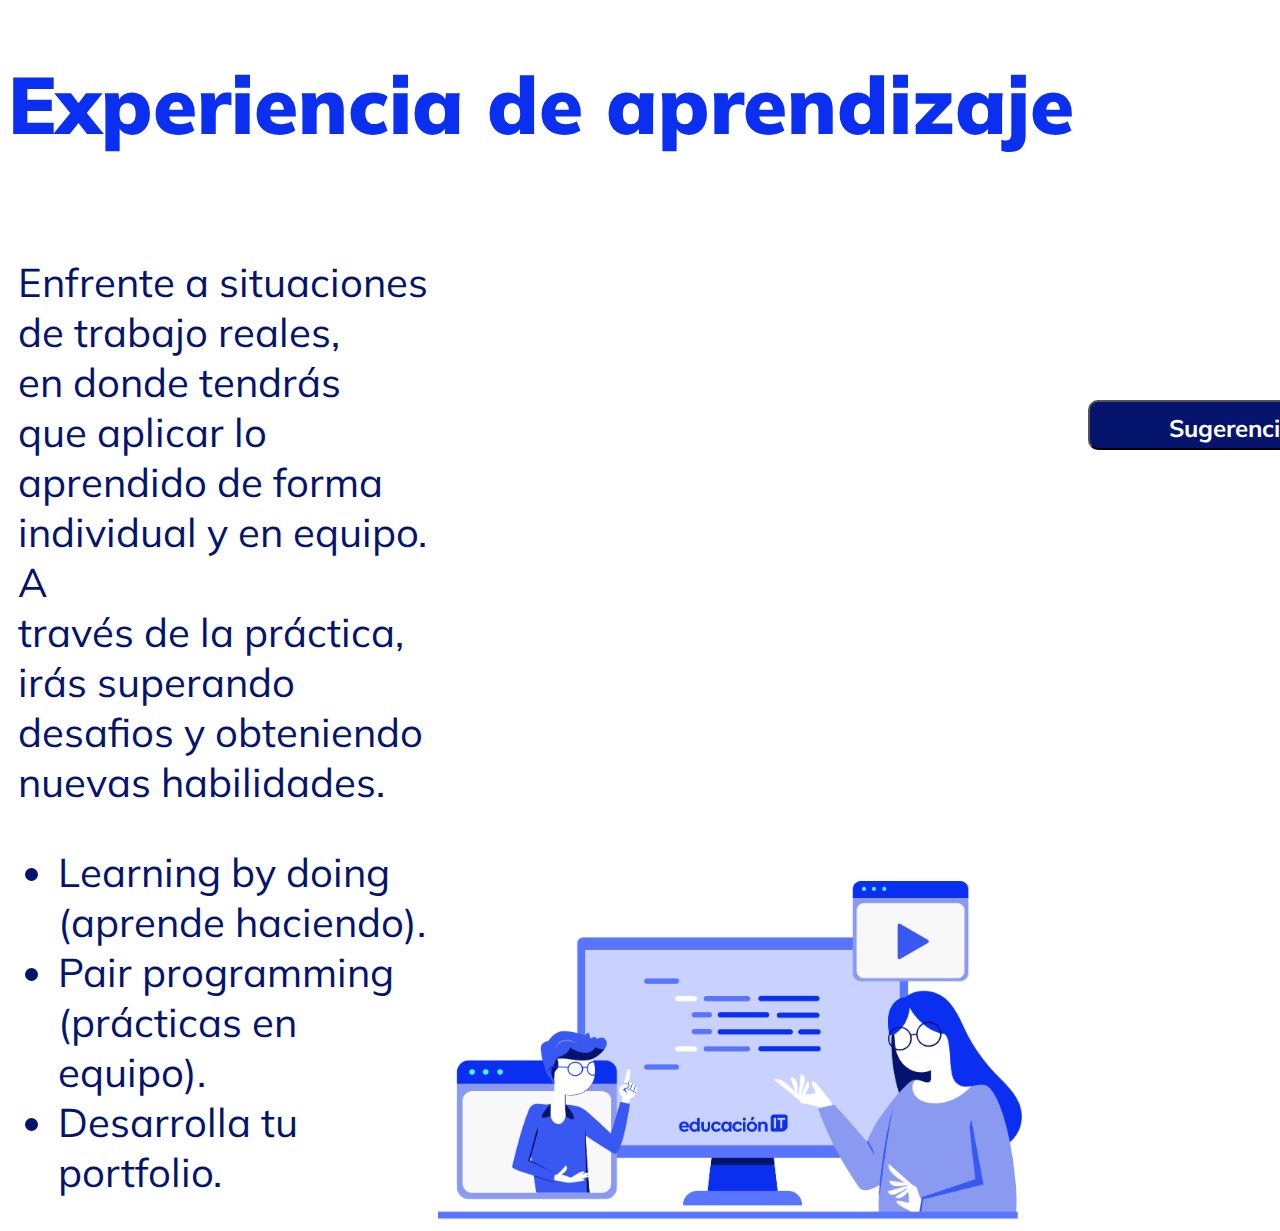
<file: Desafio 1/index.html>
<!DOCTYPE html>
<html lang="en">
<head>
    <meta charset="UTF-8">
    <meta http-equiv="X-UA-Compatible" content="IE=edge">
    <meta name="viewport" content="width=device-width, initial-scale=1.0">
    <link rel="stylesheet" href="style.css">
    <title>Ejercicio 1</title>
</head>
<body>
    <h1> Experiencia de aprendizaje </h1>
    <main>
        <div class="main">
            <p> Enfrente a situaciones de trabajo reales, <br>en donde tendrás <br>que aplicar lo aprendido de forma <br>individual y en equipo. A <br>través de la práctica, irás superando <br>desafios y obteniendo <br>nuevas habilidades.</p>

            <ul>
                <li>Learning by doing (aprende haciendo).</li>
                <li>Pair programming (prácticas en <br>equipo).</li>
                <li>Desarrolla tu portfolio.</li>
            </ul>
        </div>
        <div>
            <img src="../Desafio 1/Imagen/clasesonline.png" alt="">
        </div>
    </main>
        <button>Sugerencias</button>
</body>
</html>
</file>
<file: Desafio 1/style.css>
@import url('https://fonts.googleapis.com/css2?family=Mulish:wght@400;700;900&display=swap');

body{
    font-family: 'Mulish', sans-serif;
}

h1{
    font-size: 80px;
    font-weight: 900;
    color: #0a2ff1;
}

main{
    display: flex;
    justify-content: space-around;
    align-items: flex-end;
}

.main{
    padding: 10px;
}

p, li{
    font-size: 40px;
    font-weight: 400;
    color: #04146c;
}

button{
    font-family: 'Mulish', sans-serif;
    font-size: 24px;
    font-weight: 700;
    color: white;
    background-color: #04146c;
    left: 85%;
    top: 400px;
    position: fixed;
    border-radius: 10px;
    line-height: 50px;
    width: 300px;
    height: 50px;
    text-align: center;
}

img{
    width: 70%;
    display: flex;
}
</file>
